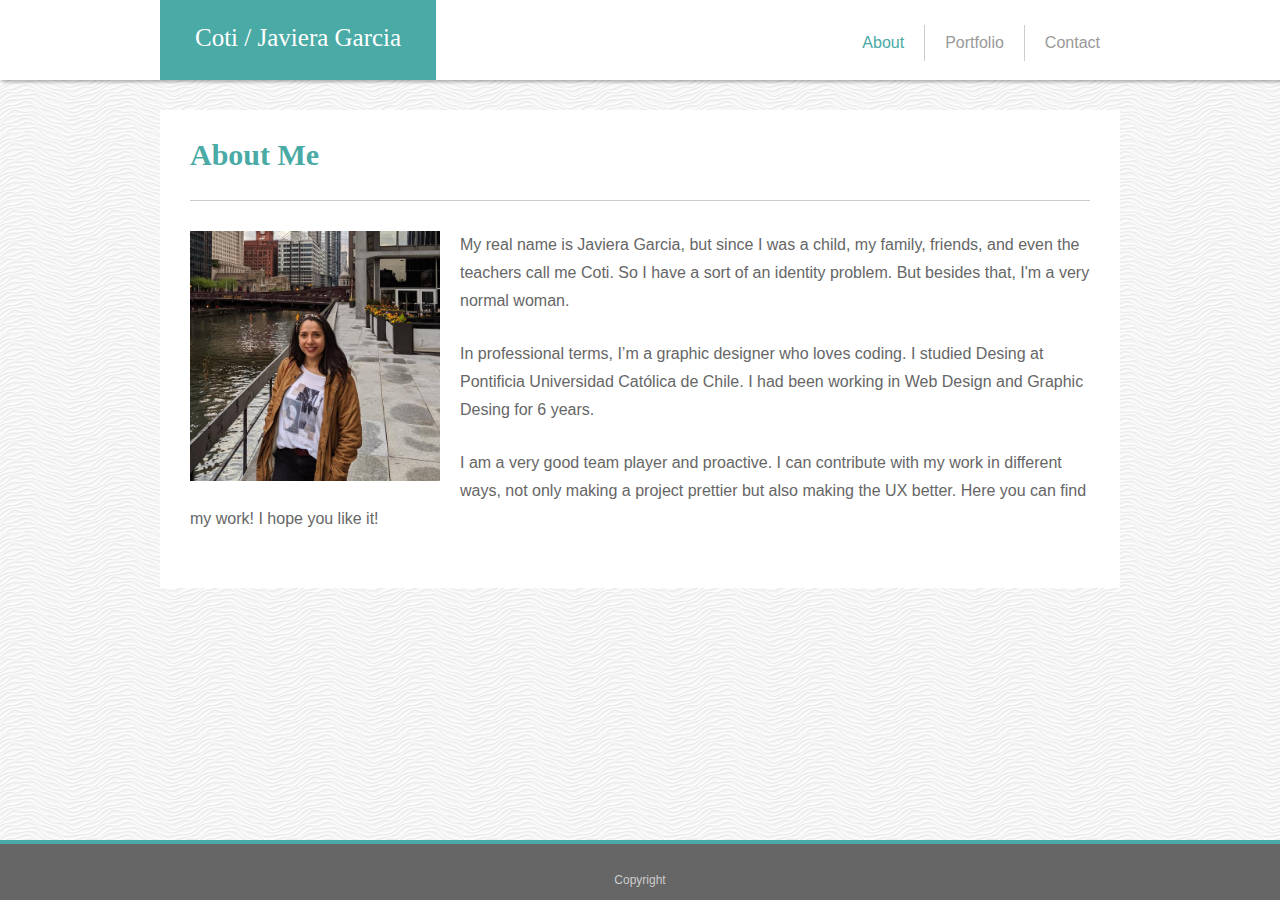
<file: index.html>
<!DOCTYPE html>
<html lang="en">
<head>
    <meta charset="UTF-8">
    <meta name="viewport" content="width=device-width, initial-scale=1.0">
    <meta http-equiv="X-UA-Compatible" content="ie=edge">
    <link rel="stylesheet" href="assets/css/reset.css"/>
    <link rel="stylesheet" href="assets/css/style.css"/>
    <title>Basic Portfolio</title>
</head>
<body>
    <div class="wrap">
        <header>
            <div class="container">
                <div class="logo">
                    <a href="./index.html">Coti / Javiera Garcia</a>
                </div>
                <nav>
                    <ul class="main-nav">
                        <li class="active"><a href="./index.html">About</a></li>
                        <li><a href="./portfolio.html">Portfolio</a></li>
                        <li><a href="./contact.html">Contact</a></li>
                    </ul>
                </nav>
            </div>
        </header>
        <section class="about-me">
                <h1>About Me</h1>
                <img src="./assets/images/coti.jpg" alt="my photo" />
                <p>My real name is Javiera Garcia, but since I was a child, my family, friends, and even the teachers call me Coti. So I have a sort of an identity problem. But besides that, I'm a very normal woman.</p>
                <p>In professional terms, I’m a graphic designer who loves coding. I studied Desing at Pontificia Universidad Católica de Chile. I had been working in Web Design and Graphic Desing for 6 years. </p>
                <p>I am a very good team player and proactive. I can contribute with my work in different ways, not only making a project prettier but also making the UX better. Here you can find my work! I hope you like it!</p>
        </section>
        <footer>
            <div class="container">
                <small>Copyright</small>
            </div>
        </footer>
        </div>
</body>
</html>
</file>
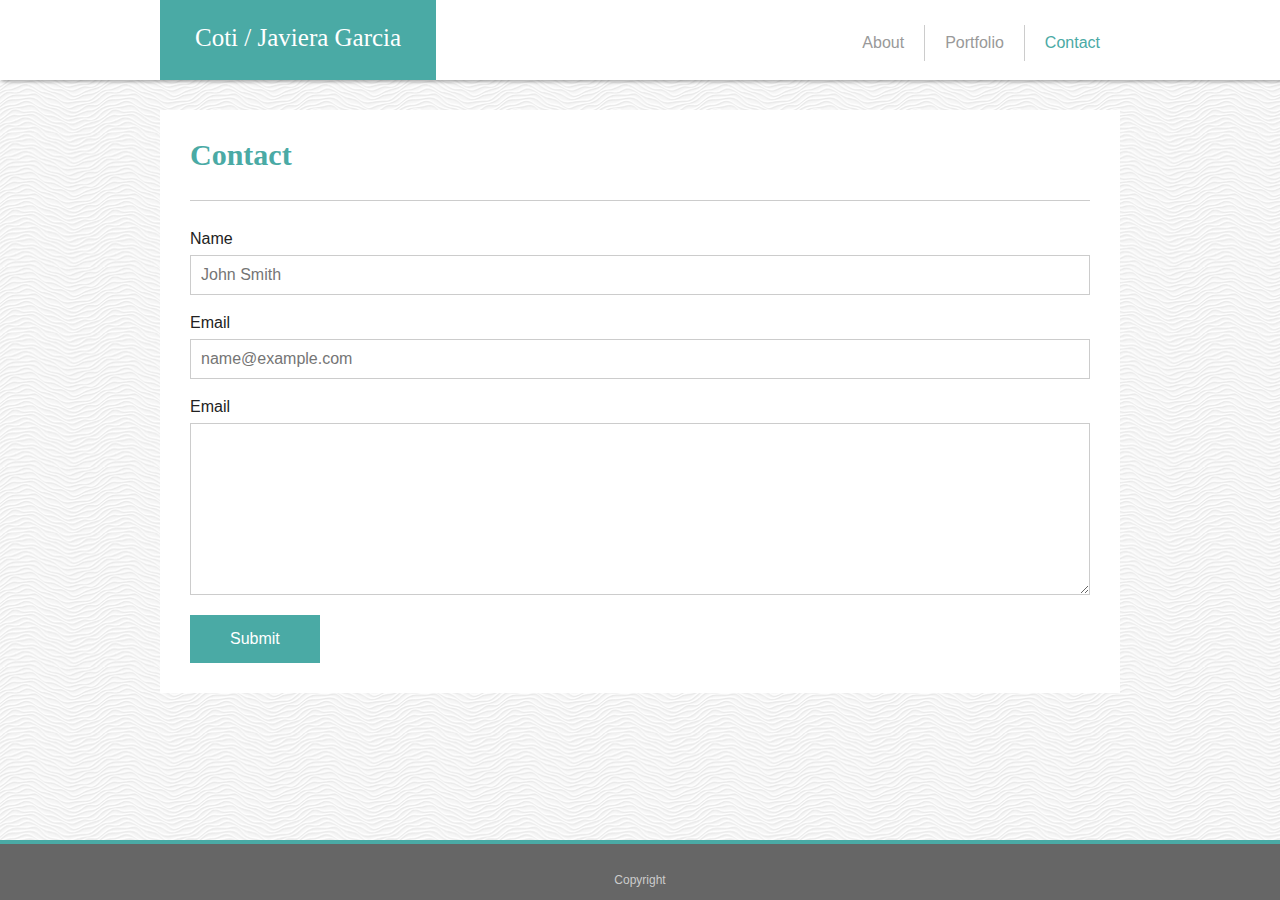
<file: contact.html>
<!DOCTYPE html>
<html lang="en">
<head>
    <meta charset="UTF-8">
    <meta name="viewport" content="width=device-width, initial-scale=1.0">
    <meta http-equiv="X-UA-Compatible" content="ie=edge">
    <link rel="stylesheet" href="assets/css/reset.css"/>
    <link rel="stylesheet" href="assets/css/style.css"/>
    <title>Basic Portfolio - Portfolio</title>
</head>
<body>
    <div class="wrap">
        <header>
            <div class="container">
                <div class="logo">
                    <a href="./index.html">Coti / Javiera Garcia</a>
                </div>
                <nav>
                    <ul class="main-nav">
                        <li><a href="./index.html">About</a></li>
                        <li><a href="./portfolio.html">Portfolio</a></li>
                        <li class="active"><a href="./contact.html">Contact</a></li>
                    </ul>
                </nav>
            </div>
        </header>
        <section class="about-me">
                <h1>Contact</h1>
                <form action="" class="contact-form">
                    <label>Name</label>
                    <input type="text" id="Name" placeholder="John Smith">
                    <label>Email</label>
                    <input type="email" id="Email" placeholder="name@example.com">
                    <label>Email</label>
                    <textarea name="" id="Message" cols="30" rows="10"></textarea>
                    <button class="primary-btn" type="submit" value="Submit">Submit</button>
                </form>
        </section>
        <footer>
            <div class="container">
                <small>Copyright</small>
            </div>
        </footer>
        </div>
</body>
</html>
</file>
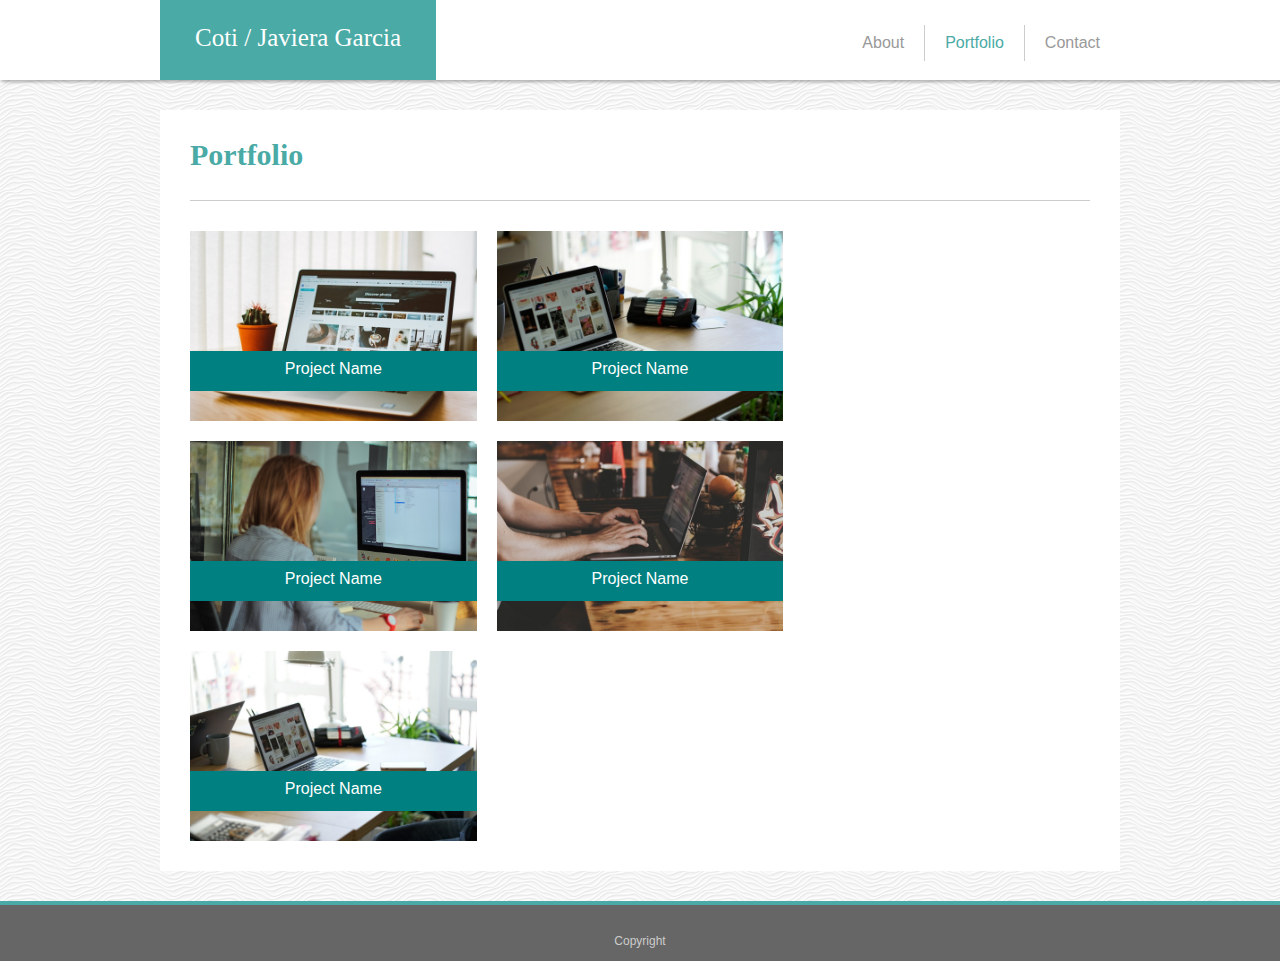
<file: portfolio.html>
<!DOCTYPE html>
<html lang="en">
<head>
    <meta charset="UTF-8">
    <meta name="viewport" content="width=device-width, initial-scale=1.0">
    <meta http-equiv="X-UA-Compatible" content="ie=edge">
    <link rel="stylesheet" href="assets/css/reset.css"/>
    <link rel="stylesheet" href="assets/css/style.css"/>
    <title>Basic Portfolio - Portfolio</title>
</head>
<body>
    <div class="wrap">
        <header>
            <div class="container">
                <div class="logo">
                    <a href="./index.html">Coti / Javiera Garcia</a>
                </div>
                <nav>
                    <ul class="main-nav">
                        <li><a href="./index.html">About</a></li>
                        <li class="active"><a href="./portfolio.html">Portfolio</a></li>
                        <li><a href="./contact.html">Contact</a></li>
                    </ul>
                </nav>
            </div>
        </header>
        <section class="portfolio">
                <h1>Portfolio</h1>
                <div class="grid-portfolio">
                    <div class="item">
                        <a href="#">
                                <img src="./assets/images/01.jpg" alt="">
                        </a>
                        <div class="project-name">
                            <a href="#">Project Name</a>
                        </div>
                    </div>
                    <div class="item">
                        <a href="#">
                                <img src="./assets/images/02.jpg" alt="">
                        </a>
                        <div class="project-name">
                            <a href="#">Project Name</a>
                        </div>
                    </div>
                    <div class="item">
                        <a href="#">
                                <img src="./assets/images/03.jpg" alt="">
                        </a>
                        <div class="project-name">
                            <a href="#">Project Name</a>
                        </div>
                    </div>
                    <div class="item">
                        <a href="#">
                                <img src="./assets/images/04.jpg" alt="">
                        </a>
                        <div class="project-name">
                            <a href="#">Project Name</a>
                        </div>
                    </div>
                    <div class="item">
                        <a href="#">
                                <img src="./assets/images/05.jpg" alt="">
                        </a>
                        <div class="project-name">
                            <a href="#">Project Name</a>
                        </div>
                    </div>
                    
                </div>
        </section>
        <footer>
            <div class="container">
                <small>Copyright</small>
            </div>
        </footer>
        </div>
</body>
</html>
</file>
<file: assets/css/style.css>
body{
    min-height: 100vh;
    font-family: 'Arial', 'Helvetica Neue', Helvetica, sans-serif;
    background: url(../images/white-waves.png);
}

.container{
    max-width: 960px;
    margin: 0 auto;
}

h1,h2,h3,h4,h5,h6{
    font-family: 'Georgia', Times, Times New Roman, serif;
}
.wrap{
    display: grid;
    grid-template-rows: 80px auto 1fr 60px;;
    grid-template-columns: 1fr 960px 1fr;
    min-height: 100vh;
}

header {
    grid-area: 1/1/1/4;
    background: #fff;
    box-shadow: 2px 2px 3px rgba(0,0,0,0.3);
}

header .container{
    display: flex;
    justify-content: space-between;
}

.main-nav{
    display: flex;
    margin-top: 25px;
}

.main-nav li{
    margin: 0 0px;
    padding: 10px 20px;
    border-left: solid thin #CCC;
}
.main-nav li:first-child{
    border-left: none;
}
.main-nav a{
    color: #999;
    text-decoration: none;
}

.main-nav .active a{
    color: #4aaaa5;
}

.main-nav a:hover{
    color: #4aaaa5;
}
.logo{
    height: 80px;
    background-color: #4aaaa5;
    padding: 25px 35px;
    font-family: 'Georgia', Times, Times New Roman, serif;
    box-sizing: border-box;
    text-align: center;
}

.logo a{
    color: #fff;
    text-decoration: none;
    font-size: 25px;
}
section {
    grid-area: 2/2/3/3;
    padding: 30px;
    background: #fff;
    margin: 30px 0;
}

h1{
    color: #4aaaa5;
    font-size: 30px;
    border-bottom: solid thin #ccc;
    margin-bottom: 30px;
    font-weight: bold;
    padding-bottom: 30px;
}

p{
    color: #666666;
    line-height: 28px;
    margin-bottom: 25px;
}

.about-me img{
    max-width: 250px;
    float: left;
    margin: 0 20px 0px 0;
}

footer {
    grid-area: 4/1/5/4;
    background:  #666666;
    text-align: center;
    border-top: solid 4px #4aaaa5;
    color: #ccc;
    padding-top: 30px;
    font-size: 12px;
}

.grid-portfolio{
    display: grid;
    grid-template: repeat(3, 190px)/repeat(3, 1fr);
    grid-gap: 20px;
    grid-auto-flow: column;
}

.grid-portfolio .item{  
    overflow: hidden;
    position: relative;
}
.grid-portfolio .item img{
    width: 100%;
}
.grid-portfolio .project-name{
    background: teal;
    position: absolute;
    left: 0;
    right: 0;
    height: 40px;
    z-index: 3;
    top: 120px;
} 
.grid-portfolio .project-name a{
    text-decoration: none;
    color: #fff;
    text-align: center;
    display: block;
    padding-top: 10px;
}
input, textarea{
    width: 100%;
    display: block;
    margin: 8px 0 20px 0;
    padding: 10px;
    box-sizing: border-box;
    border: solid thin #ccc;
}

button.primary-btn{
    background: #4aaaa5;
    padding: 15px 40px;
    border: none;
    color: #fff;
}

button.primary-btn:hover{
    background-color: #666;
    transition: background-color 0.5s ease-in-out;
}

.item:hover .project-name{
    top: 0;
    bottom: 0;
    height: 100%;
    padding-top: 25%;
    transition: 0.5s ease-out;
}
@media only screen and (max-width: 980px) {
    .wrap {
        grid-template-columns: 10px 700px 1fr;
    }
    .grid-portfolio {
        grid-template: repeat(3, 190px)/repeat(2, 1fr);
    }
}
@media only screen and (max-width: 768px) {
    .wrap {
        grid-template-columns: 30px 1fr 30px;
    }
}
@media only screen and (max-width: 640px) {
    .wrap {
        grid-template-columns: 20px 1fr 20px;
        grid-template-rows: auto auto 1fr 60px
    }
    .logo{
        height: auto;
        font-size: 20px;
        padding:20px;
    }
    .grid-portfolio {
        grid-template: repeat(5, auto)/100%;
    }
    .about-me img{
        width: 100%;
        max-width: 100%;
        margin-bottom: 30px;
    }
    header {
        height: auto;
    }
    header .container{
        display: block;
    }
    .main-nav {
        display: flex;
        margin-top: 15px;
        margin-bottom: 15px;
        justify-content: center;
    }
}
</file>
